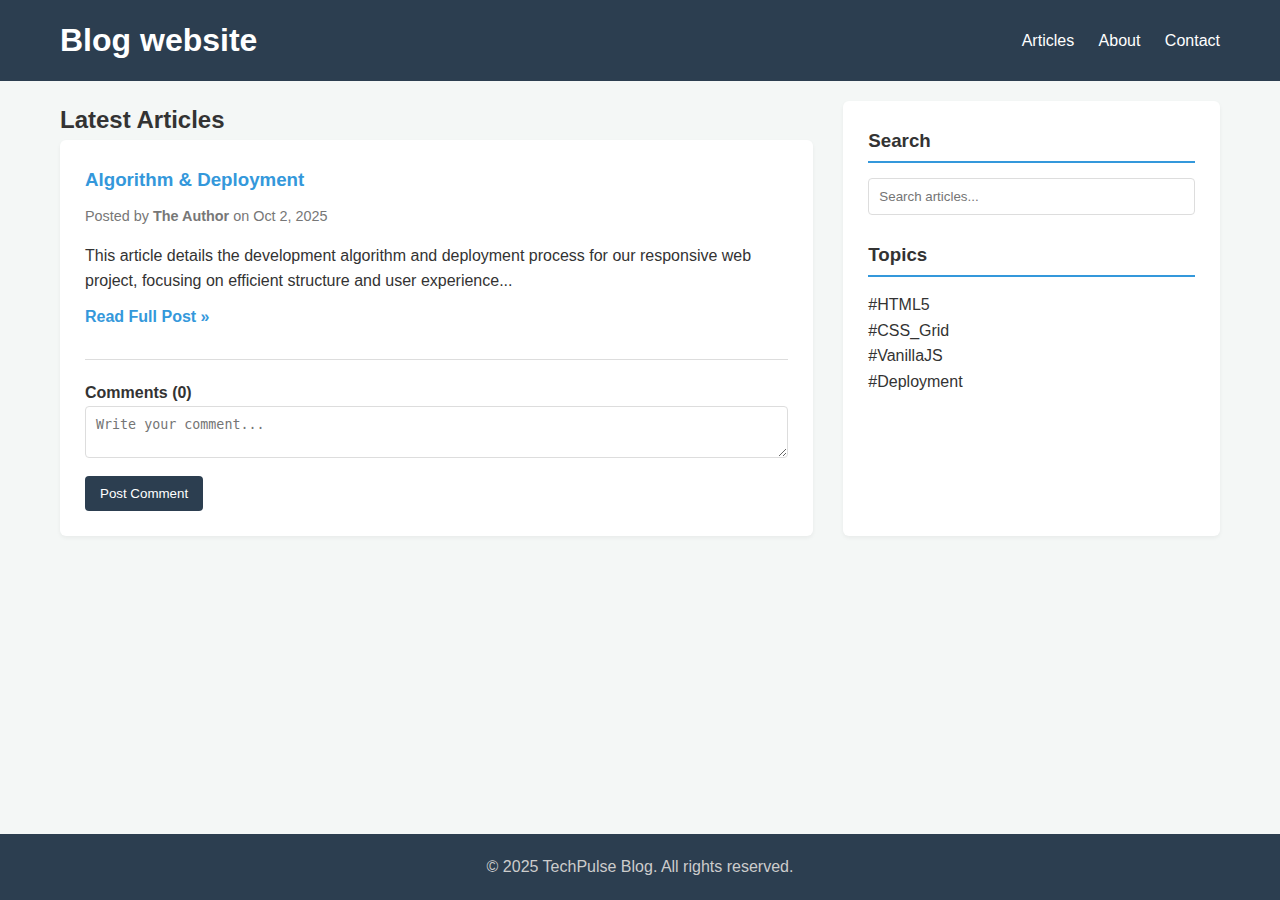
<file: index.html>
<!DOCTYPE html>
<html lang="en">
<head>
    <meta charset="UTF-8">
    <meta name="viewport" content="width=device-width, initial-scale=1.0">
    <title>Responsive Tech Blog</title>
    <link rel="stylesheet" href="style.css">
</head>
<body>

    <header>
        <div class="container">
            <h1>Blog website</h1>
           <nav>
                <a href="index.html">Articles</a>
                <a href="about.html">About</a>
                <a href="contact.html">Contact</a>
           </nav>

        </div>
    </header>

    <main class="container">
        <section class="blog-layout">

            <!-- Blog Posts Section -->
            <section id="posts" class="posts-container">
                <h2>Latest Articles</h2>

                <article class="blog-post">
                    <h3>Algorithm & Deployment</h3>
                    <p class="meta">Posted by <strong>The Author</strong> on Oct 2, 2025</p>
                    <p>This article details the development algorithm and deployment process for our responsive web project, focusing on efficient structure and user experience...</p>
                    <a href="post.html" class="read-more">Read Full Post &raquo;</a>


                    <!-- Comments Section -->
                    <div class="comments-section">
                        <h4>Comments (0)</h4>
                        <div id="comments-list-1" class="comments-list"></div>
                        <form class="comment-form" data-post-id="1">
                            <textarea placeholder="Write your comment..." required></textarea>
                            <button type="submit">Post Comment</button>
                        </form>
                    </div>
                </article>
            </section>
            
            <!-- Sidebar -->
            <aside class="sidebar">
                <div class="widget">
                    <h3>Search</h3>
                    <input type="search" placeholder="Search articles...">
                </div>
                <div class="widget">
                    <h3>Topics</h3>
                    <ul>
                        <li><a href="#">#HTML5</a></li>
                        <li><a href="#">#CSS_Grid</a></li>
                        <li><a href="#">#VanillaJS</a></li>
                        <li><a href="#">#Deployment</a></li>
                    </ul>
                </div>
            </aside>

        </section>
    </main>

    <footer>
        <div class="container">
            <p>&copy; 2025 TechPulse Blog. All rights reserved.</p>
        </div>
    </footer>

    <script src="script.js"></script>
</body>
</html>
</file>
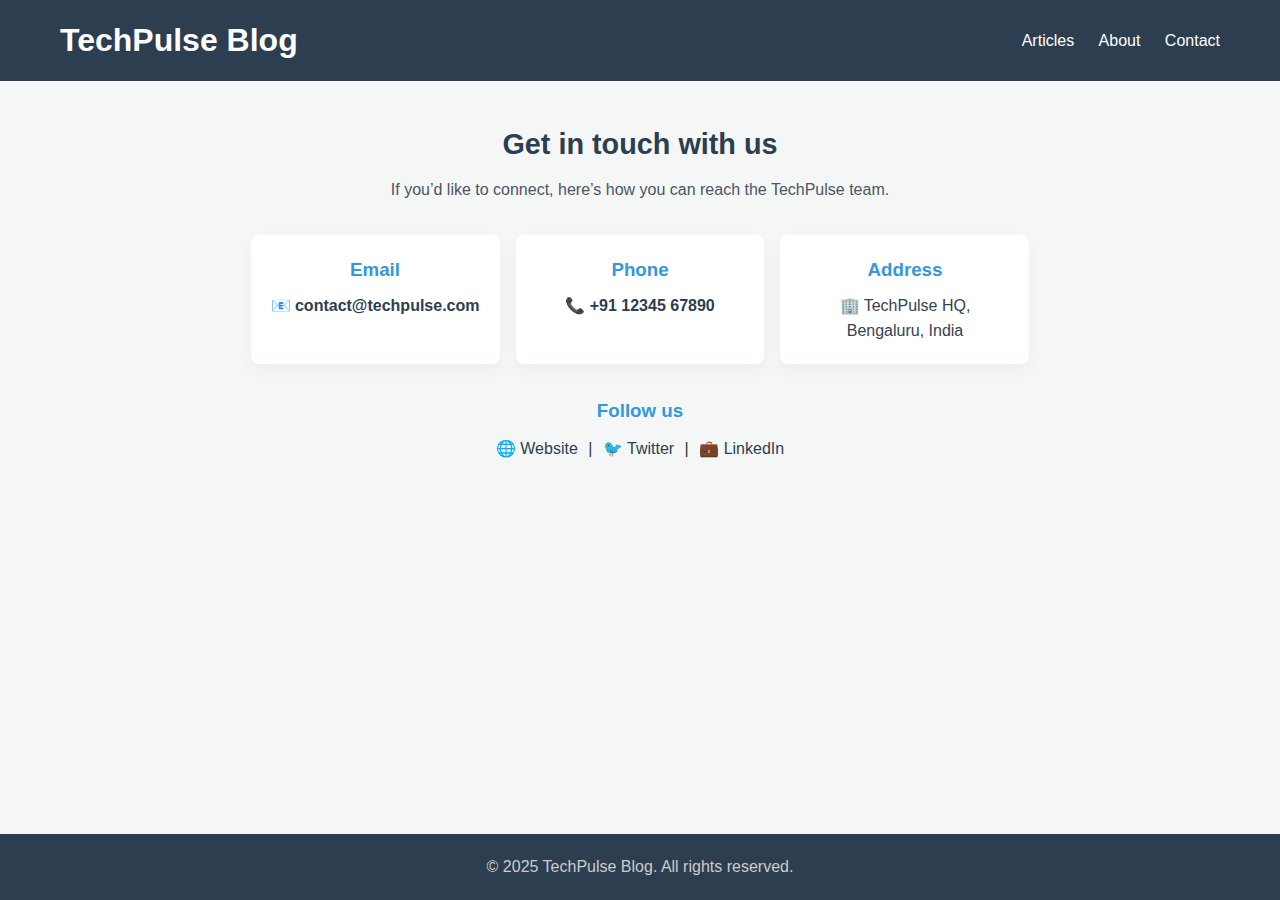
<file: about.html>
<!DOCTYPE html>
<html lang="en">
<head>
  <meta charset="utf-8" />
  <meta name="viewport" content="width=device-width,initial-scale=1" />
  <title>Contact - TechPulse Blog</title>
  <link rel="stylesheet" href="style.css">
</head>
<body>
  <header>
    <div class="container header-inner">
      <h1 class="site-title">TechPulse Blog</h1>
      <nav class="main-nav">
        <a href="index.html">Articles</a>
        <a href="about.html">About</a>
        <a href="contact.html" class="active">Contact</a>
      </nav>
    </div>
  </header>

  <main class="container page-contact">
    <section class="contact-hero">
      <h2>Get in touch with us</h2>
      <p>If you’d like to connect, here’s how you can reach the TechPulse team.</p>
    </section>

    <section class="contact-cards">
      <div class="contact-card">
        <h3>Email</h3>
        <p>📧 <a href="mailto:contact@techpulse.com">contact@techpulse.com</a></p>
      </div>

      <div class="contact-card">
        <h3>Phone</h3>
        <p>📞 <a href="tel:+911234567890">+91 12345 67890</a></p>
      </div>

      <div class="contact-card">
        <h3>Address</h3>
        <p>🏢 TechPulse HQ,<br> Bengaluru, India</p>
      </div>
    </section>

    <section class="contact-socials">
      <h3>Follow us</h3>
      <p>
        <a href="#">🌐 Website</a> | 
        <a href="#">🐦 Twitter</a> | 
        <a href="#">💼 LinkedIn</a>
      </p>
    </section>
  </main>

  <footer>
    <div class="container">
      <p>&copy; 2025 TechPulse Blog. All rights reserved.</p>
    </div>
  </footer>
</body>
</html>
</file>
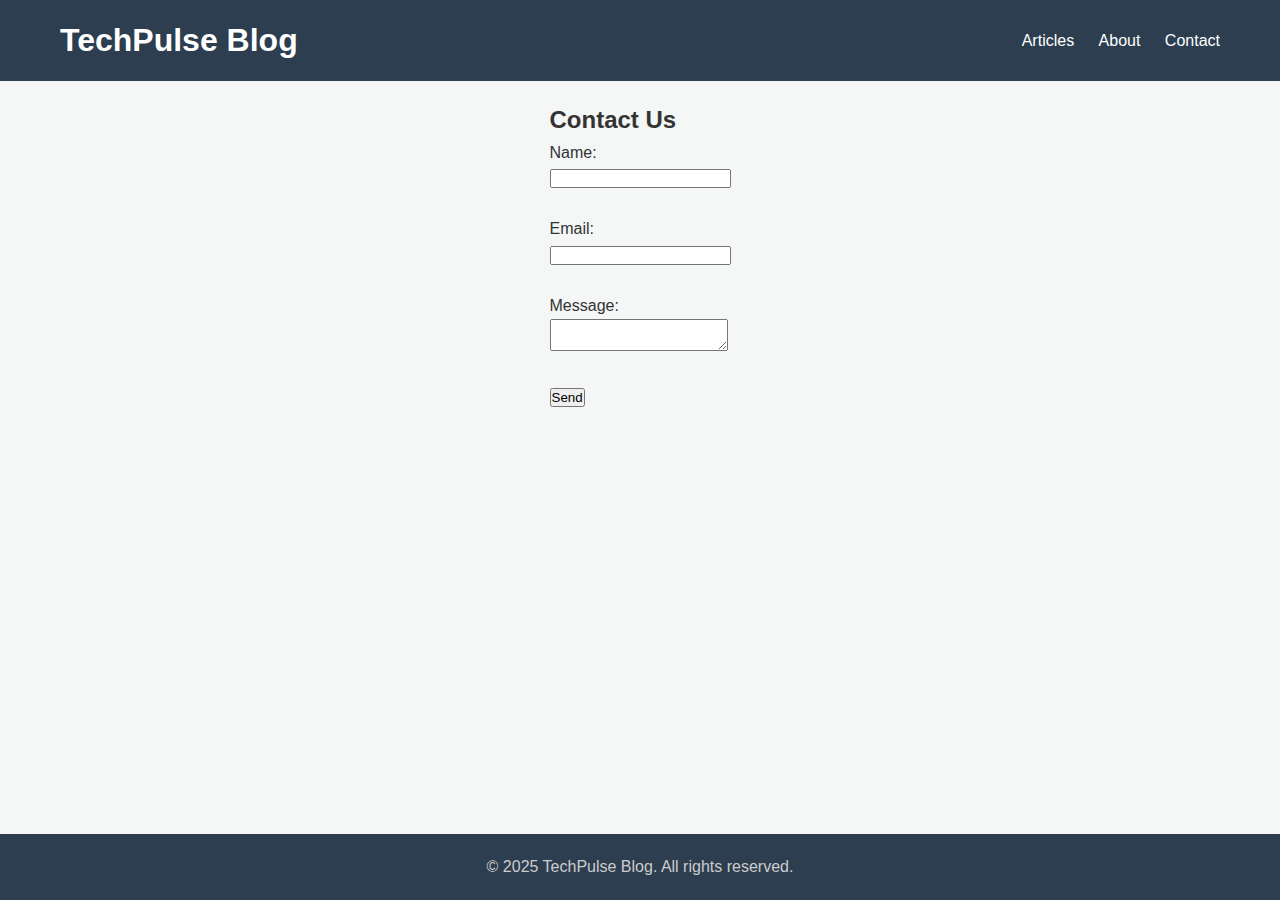
<file: contact.html>
<!DOCTYPE html>
<html lang="en">
<head>
  <meta charset="UTF-8">
  <meta name="viewport" content="width=device-width, initial-scale=1.0">
  <title>Contact - TechPulse Blog</title>
  <link rel="stylesheet" href="style.css">
</head>
<body>
  <header>
    <div class="container">
      <h1>TechPulse Blog</h1>
      <nav>
        <a href="index.html">Articles</a>
        <a href="about.html">About</a>
        <a href="contact.html" class="active">Contact</a>
      </nav>
    </div>
  </header>

  <main class="container">
    <h2>Contact Us</h2>
    <form>
      <label>Name:</label><br>
      <input type="text" required><br><br>
      <label>Email:</label><br>
      <input type="email" required><br><br>
      <label>Message:</label><br>
      <textarea required></textarea><br><br>
      <button type="submit">Send</button>
    </form>
  </main>

  <footer>
    <div class="container">
      <p>&copy; 2025 TechPulse Blog. All rights reserved.</p>
    </div>
  </footer>
</body>
</html>
</file>
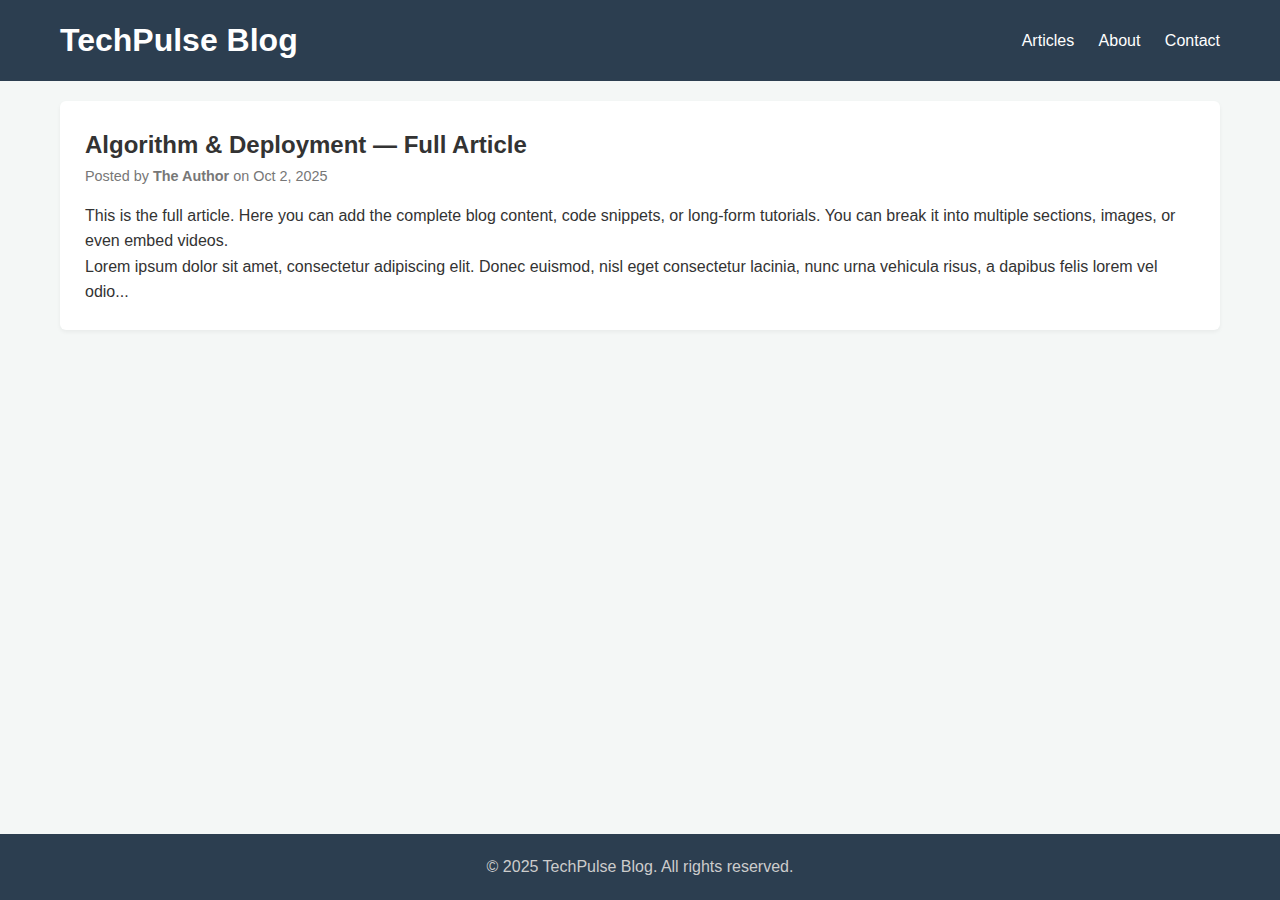
<file: post.html>
<!DOCTYPE html>
<html lang="en">
<head>
  <meta charset="UTF-8">
  <meta name="viewport" content="width=device-width, initial-scale=1.0">
  <title>Full Article - TechPulse Blog</title>
  <link rel="stylesheet" href="style.css">
</head>
<body>
  <header>
    <div class="container">
      <h1>TechPulse Blog</h1>
      <nav>
        <a href="index.html">Articles</a>
        <a href="about.html">About</a>
        <a href="contact.html">Contact</a>
      </nav>
    </div>
  </header>

  <main class="container">
    <article class="blog-post">
      <h2>Algorithm & Deployment — Full Article</h2>
      <p class="meta">Posted by <strong>The Author</strong> on Oct 2, 2025</p>
      <p>This is the full article. Here you can add the complete blog content, code snippets, or long-form tutorials. You can break it into multiple sections, images, or even embed videos.</p>
      <p>Lorem ipsum dolor sit amet, consectetur adipiscing elit. Donec euismod, nisl eget consectetur lacinia, nunc urna vehicula risus, a dapibus felis lorem vel odio...</p>
    </article>
  </main>

  <footer>
    <div class="container">
      <p>&copy; 2025 TechPulse Blog. All rights reserved.</p>
    </div>
  </footer>
</body>
</html>
</file>
<file: style.css>
:root {
    --primary-color: #3498db;
    --secondary-color: #2c3e50;
    --light-bg: #f4f7f6;
    --dark-text: #333;
    --border-color: #ddd;
}

/* Reset & Base */
* { box-sizing: border-box; margin: 0; padding: 0; }
body {
    font-family: Arial, sans-serif;
    line-height: 1.6;
    color: var(--dark-text);
    background-color: var(--light-bg);
}
.container { max-width: 1200px; margin: 0 auto; padding: 0 20px; }

/* Header */
header {
    background-color: var(--secondary-color);
    color: white;
    padding: 15px 0;
    margin-bottom: 20px;
}
header .container {
    display: flex;
    justify-content: space-between;
    align-items: center;
}
nav a {
    color: white;
    text-decoration: none;
    margin-left: 20px;
    transition: border-bottom 0.3s;
}
nav a:hover { border-bottom: 2px solid var(--primary-color); }

/* Layout */
.blog-layout {
    display: grid;
    grid-template-columns: 1fr;
    gap: 30px;
}

/* Blog Post */
.blog-post {
    background: white;
    padding: 25px;
    border-radius: 6px;
    box-shadow: 0 2px 4px rgba(0,0,0,0.05);
}
.blog-post h3 { color: var(--primary-color); margin-bottom: 10px; }
.meta { font-size: 0.9em; color: #777; margin-bottom: 15px; }
.read-more {
    display: inline-block;
    margin-top: 10px;
    color: var(--primary-color);
    font-weight: bold;
    text-decoration: none;
}

/* Comments */
.comments-section { margin-top: 30px; border-top: 1px solid var(--border-color); padding-top: 20px; }
.comment-form textarea {
    width: 100%; padding: 10px; margin-bottom: 10px;
    border: 1px solid var(--border-color); border-radius: 4px;
}
.comment-form button {
    background: var(--secondary-color); color: white; border: none;
    padding: 10px 15px; border-radius: 4px; cursor: pointer;
}
.comment-form button:hover { background: #3b5168; }
.comment {
    background: var(--light-bg); padding: 10px; border-radius: 4px;
    margin-bottom: 10px; font-size: 0.95em;
}
.comment-meta {
    display: flex; justify-content: space-between;
    font-size: 0.8em; color: #999;
}
.delete-btn { color: red; cursor: pointer; }

/* Sidebar */
.sidebar {
    background: white;
    padding: 25px;
    border-radius: 6px;
    box-shadow: 0 2px 4px rgba(0,0,0,0.05);
}
.sidebar .widget { margin-bottom: 25px; }
.sidebar h3 {
    border-bottom: 2px solid var(--primary-color);
    margin-bottom: 15px; padding-bottom: 5px;
}
.sidebar input[type="search"] {
    width: 100%; padding: 10px; border: 1px solid var(--border-color);
    border-radius: 4px;
}
.sidebar ul { list-style: none; }
.sidebar ul li a { text-decoration: none; color: var(--dark-text); }
.sidebar ul li a:hover { color: var(--primary-color); }

/* Footer */
footer {
    text-align: center;
    padding: 20px 0;
    background: var(--secondary-color);
    color: #ccc;
    margin-top: 30px;
}

/* Responsive */
@media (min-width: 768px) {
    .blog-layout { grid-template-columns: 2fr 1fr; }
}
/* Make footer stick to bottom */
html, body {
    height: 100%;
    display: flex;
    flex-direction: column;
}

main {
    flex: 1;  /* pushes footer down */
}

footer {
    text-align: center;
    padding: 20px 0;
    background: var(--secondary-color);
    color: #ccc;
    margin-top: auto; /* ensures footer is at bottom */
}

/* -------- Contact page styles -------- */

.page-contact { padding: 20px 0 40px; }

.contact-hero {
  text-align: center;
  margin-bottom: 32px;
}
.contact-hero h2 {
  font-size: 1.8rem;
  color: var(--secondary-color);
  margin-bottom: 10px;
}
.contact-hero p {
  color: #4b5563;
  font-size: 1rem;
}

.contact-cards {
  display: grid;
  grid-template-columns: 1fr;
  gap: 16px;
  margin-bottom: 32px;
}

.contact-card {
  background: white;
  padding: 20px;
  border-radius: 8px;
  box-shadow: 0 6px 18px rgba(13,20,25,0.04);
  text-align: center;
  transition: transform 0.15s ease, box-shadow 0.15s ease;
}
.contact-card:hover {
  transform: translateY(-4px);
  box-shadow: 0 10px 24px rgba(13,20,25,0.08);
}
.contact-card h3 {
  margin-bottom: 8px;
  color: var(--primary-color);
}
.contact-card p {
  margin: 0;
  font-size: 1rem;
  color: #374151;
}
.contact-card a {
  color: var(--secondary-color);
  font-weight: 600;
  text-decoration: none;
}
.contact-card a:hover {
  text-decoration: underline;
}

.contact-socials {
  text-align: center;
}
.contact-socials h3 {
  margin-bottom: 10px;
  color: var(--primary-color);
}
.contact-socials a {
  color: var(--secondary-color);
  font-weight: 500;
  margin: 0 6px;
  text-decoration: none;
}
.contact-socials a:hover {
  text-decoration: underline;
}

/* Responsive */
@media (min-width: 768px) {
  .contact-cards {
    grid-template-columns: repeat(3, 1fr);
  }
}
</file>
